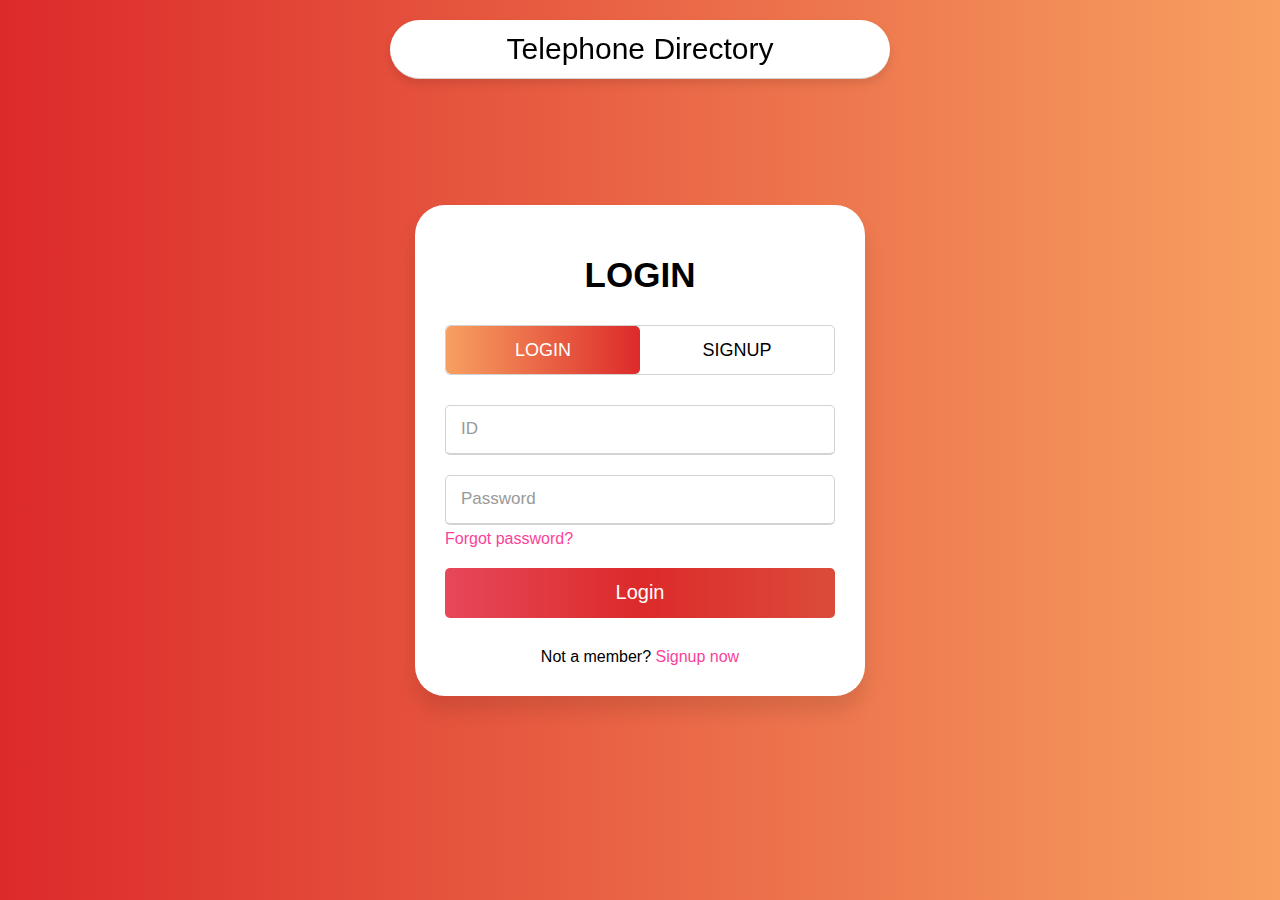
<file: Team_project/First/login.html>
<!DOCTYPE html>
<html lang="en">
<head>
    <meta charset="UTF-8">
    <meta name="viewport" content="width=device-width, initial-scale=1.0">
    <link href="https://fonts.googleapis.com/css2?family=Stylish&display=swap" rel="stylesheet">
    <link rel="stylesheet" href="style.css">
    <script src="main.js" defer></script>
    <title>전화번호부</title>
  
    </head>
    <body>

        <div class="header-box">
            Telephone Directory
        </div>
        <div class="wrapper">
           <div class="title-text">

              <div class="title login">
                 LOGIN
              </div>
              <div class="title signup">
                 SIGNUP
              </div>
           </div>
           <div class="form-container">
              <div class="slide-controls">
                 <input type="radio" name="slide" id="login" checked>
                 <input type="radio" name="slide" id="signup">
                 <label for="login" class="slide login">LOGIN</label>
                 <label for="signup" class="slide signup">SIGNUP</label>
                 <div class="slider-tab"></div>
              </div>
              <div class="form-inner">
                 <form action="#" class="login">
                    <div class="field">
                       <input type="text" placeholder="ID" required>
                    </div>
                    <div class="field">
                       <input type="password" placeholder="Password" required>
                    </div>
                    <div class="pass-link">
                       <a href="#">Forgot password?</a>
                    </div>
                    <div class="field btn">
                       <div class="btn-layer"></div>
                       <input type="submit" value="Login">
                    </div>



                    <div class="signup-link">
                       Not a member? <a href="">Signup now</a>
                    </div>
                 </form>
                 <form action="#" class="signup">
                    <div class="field">
                       <input type="text" placeholder="ID" required>
                    </div>
                    <div class="field">
                       <input type="password" placeholder="Password" required>
                    </div>
                    <div class="field">
                       <input type="password" placeholder="Confirm password" required>
                    </div>
                    <div class="field btn">
                       <div class="btn-layer"></div>
                       <input type="submit" value="Signup">
                    </div>


                 </form>
              </div>
           </div>
        </div>
       <script>
     
       </script>
     </body>
  </html>
</file>
<file: Team_project/First/style.css>
*{
  margin: 0;
  padding: 0;
  box-sizing: border-box;
  font-family: "Seymour One", sans-serif;
  font-weight: 400;
  font-style: normal;
}


html,body{
  display: grid;
  height: 100%;
  width: 100%;
  place-items: center;
  background: -webkit-linear-gradient(right,  #f7a061, #dc2a2a);
  animation: moveBackground 30s infinite linear;
}
::selection{
  background: #fa4299;
  color: #fff;
}
.header-box {
    margin-top: 20px;
    max-width: 500px;
    width: 60%;
    padding: 12px;
    background: #fff;
    border-bottom: 1px solid lightgrey;
    text-align: center;
    box-shadow: 0px 5px 10px rgba(0,0,0,0.1);
    position: fixed;
    top: 0;
    left: 50%; /* 왼쪽 위치를 50%로 설정 */
    transform: translateX(-50%); /* 가로 축을 기준으로 가운데 정렬 */
    border-radius: 30px;
    font-size: 30px;
}
.wrapper{
  overflow: hidden;
  max-width: 450px;
  background: #fff;
  padding: 30px;
  border-radius: 30px;
  box-shadow: 0px 15px 20px rgba(0,0,0,0.1);
}
.wrapper .title-text{
  display: flex;
  width: 200%;
}
.wrapper .title{
  width: 50%;
  font-size: 35px;
  font-weight: 600;
  text-align: center;
  transition: all 0.6s cubic-bezier(0.68,-0.55,0.265,1.55);
}
.wrapper .title.login {
    margin-top: 20px; /* 원하는 여백 크기로 설정, 예: 20px */
    text-align: center;
  }

.wrapper .slide-controls{
  position: relative;
  display: flex;
  height: 50px;
  width: 100%;
  overflow: hidden;
  margin: 30px 0 10px 0;
  justify-content: space-between;
  border: 1px solid lightgrey;
  border-radius: 5px;
}
.slide-controls .slide{
  height: 100%;
  width: 100%;
  color: #fff;
  font-size: 18px;
  font-weight: 500;
  text-align: center;
  line-height: 48px;
  cursor: pointer;
  z-index: 1;
  transition: all 0.6s ease;
}
.slide-controls label.signup{
  color: #000;
}
.slide-controls .slider-tab{
  position: absolute;
  height: 100%;
  width: 50%;
  left: 0;
  z-index: 0;
  border-radius: 5px;
  background: -webkit-linear-gradient(left, #f7a061, #dc2a2a);
  transition: all 0.6s cubic-bezier(0.68,-0.55,0.265,1.55);
}
input[type="radio"]{
  display: none;
}
#signup:checked ~ .slider-tab{
  left: 50%;
}
#signup:checked ~ label.signup{
  color: #fff;
  cursor: default;
  user-select: none;
}
#signup:checked ~ label.login{
  color: #000;
}
#login:checked ~ label.signup{
  color: #000;
}
#login:checked ~ label.login{
  cursor: default;
  user-select: none;
}
.wrapper .form-container{
  width: 100%;
  overflow: hidden;
}
.form-container .form-inner{
  display: flex;
  width: 200%;
}
.form-container .form-inner form{
  width: 50%;
  transition: all 0.6s cubic-bezier(0.68,-0.55,0.265,1.55);
  border-radius: 30px; 
}
.form-inner form .field{
  height: 50px;
  width: 100%;
  margin-top: 20px;
}
.form-inner form .field input{
  height: 100%;
  width: 100%;
  outline: none;
  padding-left: 15px;
  border-radius: 5px;
  border: 1px solid lightgrey;
  border-bottom-width: 2px;
  font-size: 17px;
  transition: all 0.3s ease;
}
.form-inner form .field input:focus{
  border-color: #fc83bb;
  /* box-shadow: inset 0 0 3px #fb6aae; */
}
.form-inner form .field input::placeholder{
  color: #999;
  transition: all 0.3s ease;
}
form .field input:focus::placeholder{
  color: #b3b3b3;
}
.form-inner form .pass-link{
  margin-top: 5px;
}
.form-inner form .signup-link{
  text-align: center;
  margin-top: 30px;
}
.form-inner form .pass-link a,
.form-inner form .signup-link a{
  color: #fa4299;
  text-decoration: none;
}
.form-inner form .pass-link a:hover,
.form-inner form .signup-link a:hover{
  text-decoration: underline;
}
form .btn{
  height: 50px;
  width: 100%;
  border-radius: 5px;
  position: relative;
  overflow: hidden;
}
form .btn .btn-layer{
  height: 100%;
  width: 300%;
  position: absolute;
  left: -100%;
  background: -webkit-linear-gradient(right, #da8d59, #dc2a2a,#fc83bb);
  border-radius: 5px;
  transition: all 0.4s ease;;
}
form .btn:hover .btn-layer{
  left: 0;
}
form .btn input[type="submit"]{
  height: 100%;
  width: 100%;
  z-index: 1;
  position: relative;
  background: none;
  border: none;
  color: #fff;
  padding-left: 0;
  border-radius: 5px;
  font-size: 20px;
  font-weight: 500;
  cursor: pointer;
}
</file>
